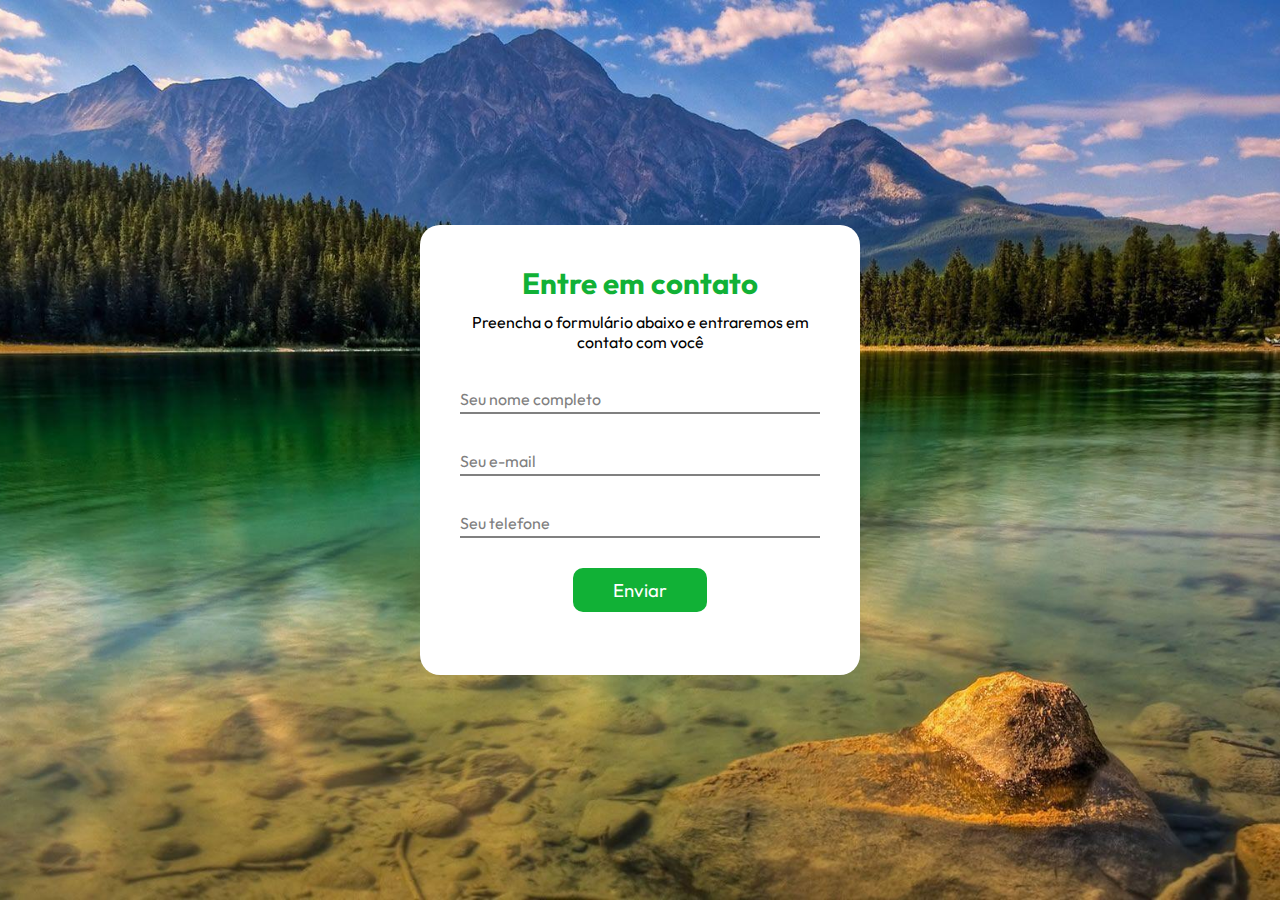
<file: 01 - Formulário de envia dados/index.html>
<!DOCTYPE html>
<html lang="pt-br">
<head>
    <meta charset="UTF-8">
    <meta http-equiv="X-UA-Compatible" content="IE=edge">
    <meta name="viewport" content="width=device-width, initial-scale=1.0">
    <link rel="stylesheet" href="style.css">
    <title>Formulário Personalizado</title>
</head>
<body>
    <section class="form-container">
        <div class="container">
            <form method="post" action="envia.php">
                <h1>Entre em contato</h1>
                <p>Preencha o formulário abaixo e entraremos em contato com você</p>
                <div class="input-single">
                    <input class="input" type="text" id="nome" name="nome" required autocomplete="off">
                    <label for="nome">Seu nome completo</label>
                </div>
                <div class="input-single">
                    <input class="input" type="text" id="email" name="email" required autocomplete="off">
                    <label for="email">Seu e-mail</label>
                </div>
                <div class="input-single">
                    <input class="input" type="text" id="telefone" name="telefone" required autocomplete="off">
                    <label for="telefone">Seu telefone</label>
                </div>
                <div class="btn"><input type="submit" value="Enviar"></div>
            </form>
        </div><!--container-->
    </section>
</body>
</html>
</file>
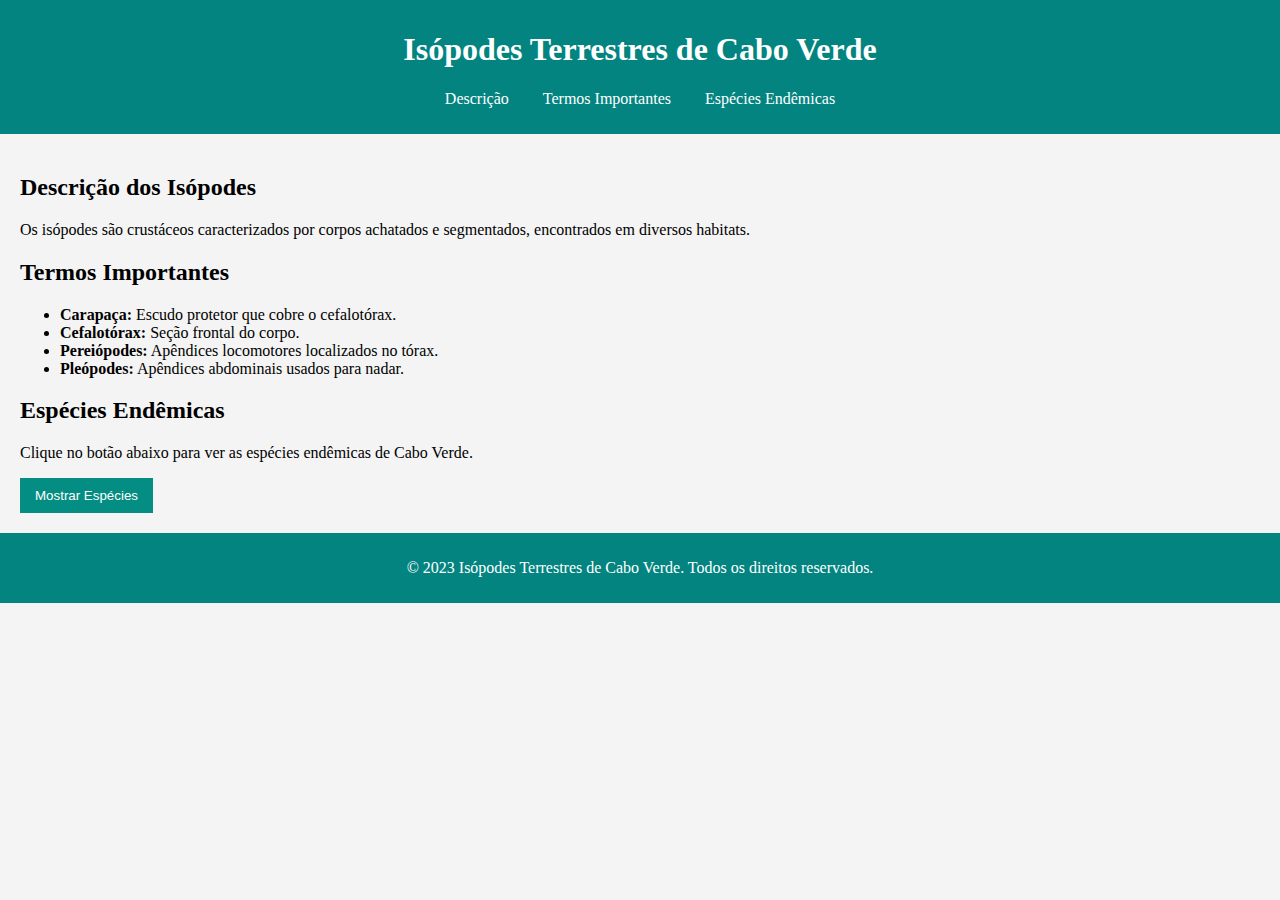
<file: More-Info/index2.html>
<!DOCTYPE html>
<html lang="pt-BR">
  <head>
    <meta charset="UTF-8" />
    <meta name="viewport" content="width=device-width, initial-scale=1.0" />
    <link rel="stylesheet" href="styles2.css" />
    <title>Isópodes Terrestres de Cabo Verde</title>
  </head>
  <body>
    <header>
      <h1>Isópodes Terrestres de Cabo Verde</h1>
      <nav>
        <ul>
          <li><a href="#descricao">Descrição</a></li>
          <li><a href="#termos">Termos Importantes</a></li>
          <li><a href="#especies">Espécies Endêmicas</a></li>
        </ul>
      </nav>
    </header>

    <main>
      <section id="descricao">
        <h2>Descrição dos Isópodes</h2>
        <p>
          Os isópodes são crustáceos caracterizados por corpos achatados e
          segmentados, encontrados em diversos habitats.
        </p>
      </section>

      <section id="termos">
        <h2>Termos Importantes</h2>
        <ul>
          <li>
            <strong>Carapaça:</strong> Escudo protetor que cobre o cefalotórax.
          </li>
          <li><strong>Cefalotórax:</strong> Seção frontal do corpo.</li>
          <li>
            <strong>Pereiópodes:</strong> Apêndices locomotores localizados no
            tórax.
          </li>
          <li>
            <strong>Pleópodes:</strong> Apêndices abdominais usados para nadar.
          </li>
        </ul>
      </section>

      <section id="especies">
        <h2>Espécies Endêmicas</h2>
        <div id="species-list">
          <p>
            Clique no botão abaixo para ver as espécies endêmicas de Cabo Verde.
          </p>
          <button id="show-species">Mostrar Espécies</button>
          <ul id="species" style="display: none">
            <li>Venezillo trifolium</li>
            <li>Porcellio cadenati</li>
            <li>Soteriscus mateui</li>
          </ul>
        </div>
      </section>
    </main>

    <footer>
      <p>
        &copy; 2023 Isópodes Terrestres de Cabo Verde. Todos os direitos
        reservados.
      </p>
    </footer>

    <script src="script2.js"></script>
  </body>
</html>
</file>
<file: 01 - Formulário de envia dados/style.css>
@import url('https://fonts.googleapis.com/css2?family=Outfit:wght@100;200;300;400;500;600;700;800;900&display=swap');

*{
    margin: 0;
    padding: 0;
    box-sizing: border-box;
    font-family: 'Outfit', sans-serif;
}

body{
    width: 100%;
    height: 100vh;
    background-image: url(images/fundo.jpg);
    background-position: center;
    background-repeat: no-repeat;
    background-size: cover;
    display: flex;
    align-items: center;
    justify-content: center;
}

.container{
    max-width: 1280px;
    margin: 0 auto;
    padding: 6%;
}

form{
    background: #fff;
    max-width: 500px;
    height: 450px;
    padding: 40px;
    border-radius: 20px;
}

form h1{
    text-align: center;
    margin-bottom: 10px;
    color: #11b136;
    font-size: 22pt;
}

form p{
    text-align: center;
    margin-bottom: 25px;
}

form .input-single{
    position: relative;
    margin: 30px 0;
}

form .input-single label{
    position: absolute;
    left: 0;
    bottom: 5px;
    cursor: text;
    transition: all 0.5s;
    color: #808080;
}

form .input-single .input{
    width: 100%;
    border: 0;
    border-bottom: 2px solid #808080;
    padding: 5px;
    outline: 0;
    font-size: 16px;
}

form .input-single .input:focus{
    border-bottom: 2px solid #11b136;
}

form .input-single .input:focus ~ label,
form .input-single .input:valid ~ label{
    transform: translateY(-20px);
    font-size: 12px;
    color: #11b136;
}

.btn{
    width: 100%;
    text-align: center;
}

form input[type=submit]{
    padding: 10px 40px;
    border: 0;
    border-radius: 10px;
    background-color: #11b136;
    color: #fff;
    font-size: 14pt;
    cursor: pointer;
}
</file>
<file: More-Info/styles2.css>
body {
    font-family: Arial, sans-serif;
    margin: 0;
    padding: 0;
    background-color: #f4f4f4;
    font: 1em serif;
}

header {
    background: #038480;
    color: #ffffff;
    padding: 10px 0;
    text-align: center;
}

nav ul {
    list-style: none;
    padding: 0;
}

nav ul li {
    display: inline;
    margin: 0 15px;
}

nav a {
    color: #ffffff;
    text-decoration: none;
}

main {
    padding: 20px;
}

h2 {
    color: #000000;
}

footer {
    text-align: center;
    padding: 10px 0;
    background: #038480;
    color: #ffffff;
    position: relative;
    bottom: 0;
    width: 100%;
}

button {
    padding: 10px 15px;
    background-color: #048d82;
    color: white;
    border: none;
    cursor: pointer;
}

button:hover {
    background-color: #45a049;
}
</file>
